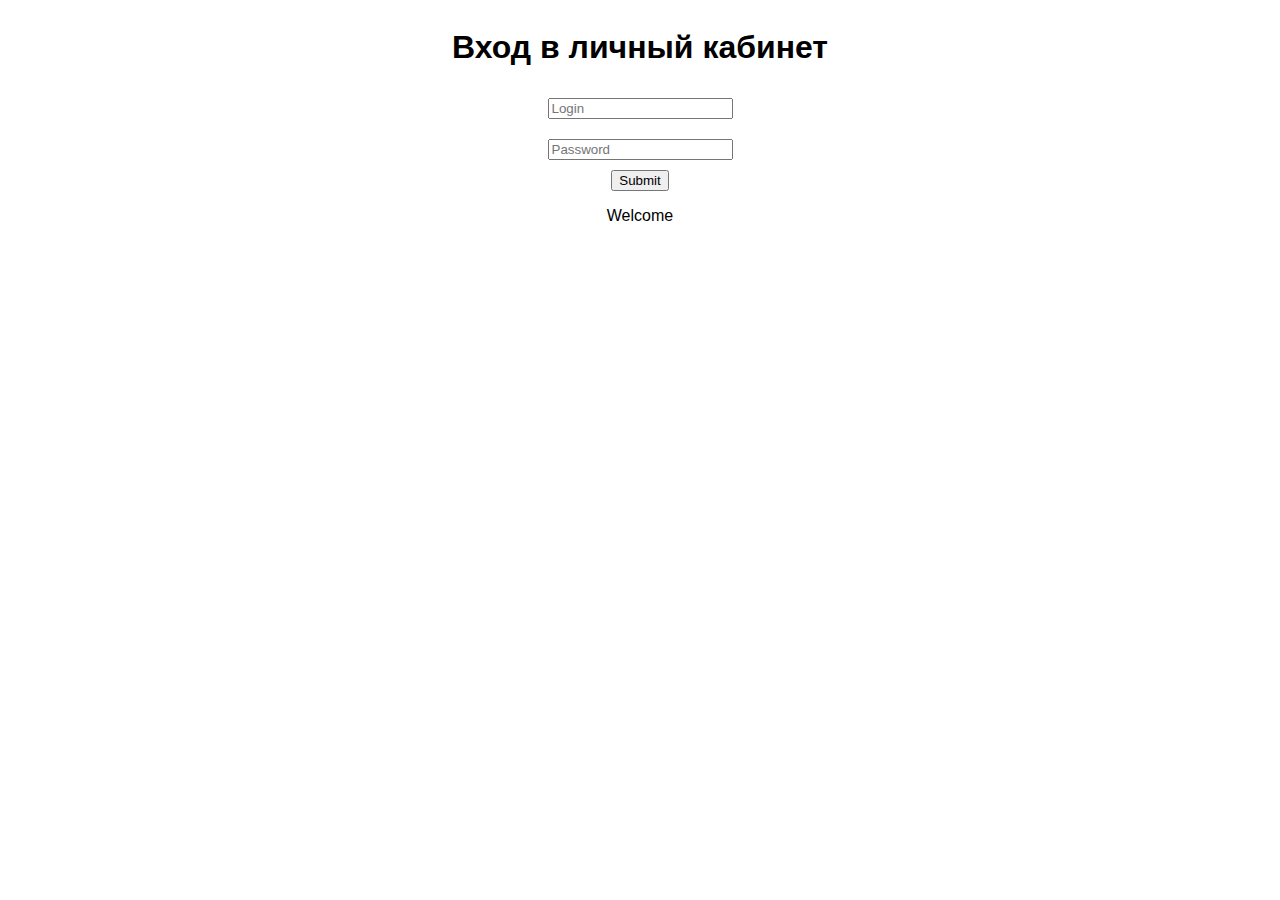
<file: authorization.html>
<!DOCTYPE html>
<html lang="en">
<head>
    <meta charset="UTF-8">
    <meta http-equiv="X-UA-Compatible" content="IE=edge">
    <meta name="viewport" content="width=device-width, initial-scale=1.0">
    <title>Authorization</title>
    <link rel="stylesheet" href="css/authorization.css">
</head>
<body>
    <div class="stripe">
        <p class="btn-exit"></p>
    </div>
    <div class="authorization">
        <h1>Вход в личный кабинет</h1>
        <input class="login" type="text" placeholder="Login">
        <input class="password" type="password" placeholder="Password">
        <input class="btn" id="btn" type="submit">
        <p id="info">Welcome</p>
    </div>
    <script src="js/authorization.js"></script>
</body>
</html>
</file>
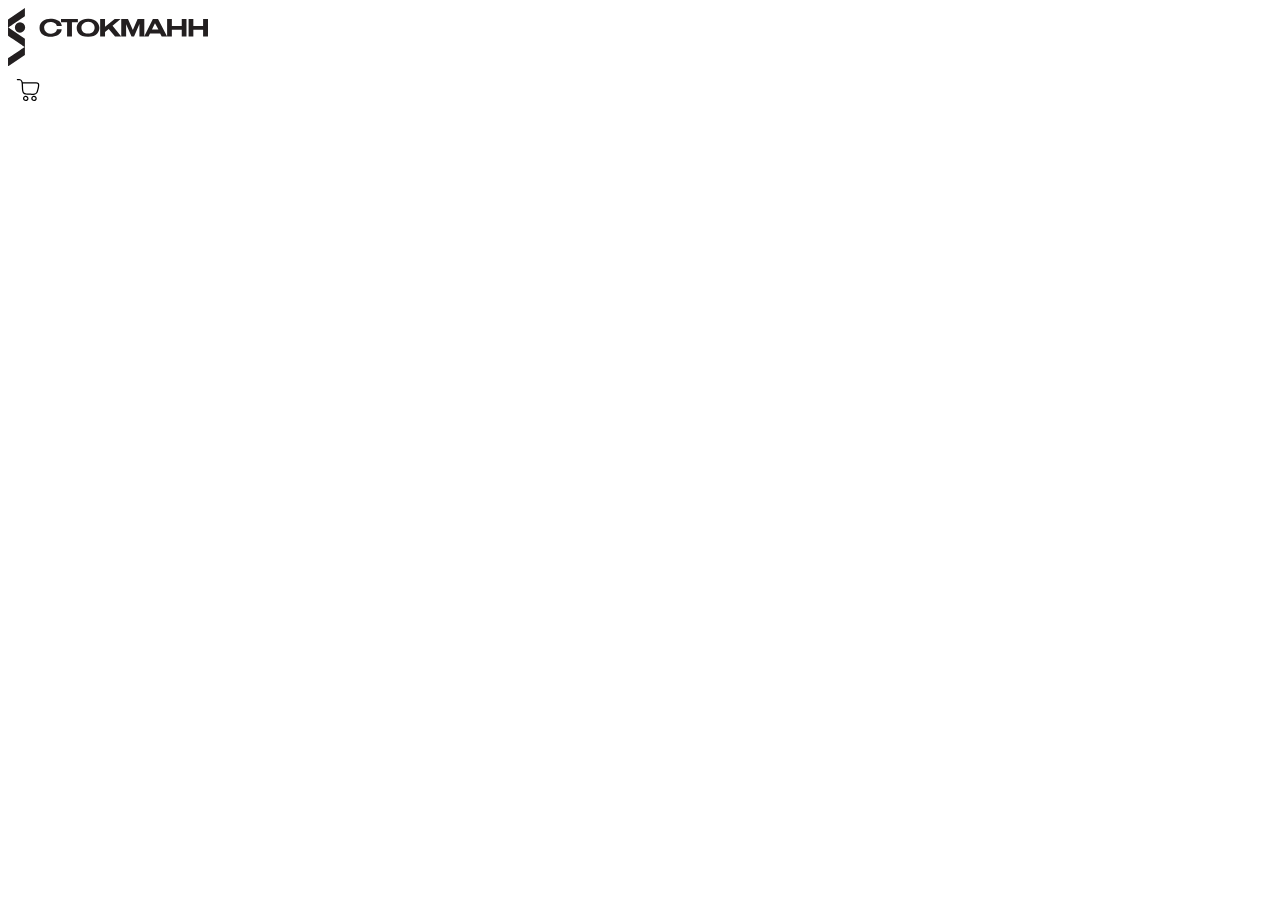
<file: cart.html>
<!DOCTYPE html>
<html lang="en">

<head>
    <meta charset="UTF-8">
    <meta http-equiv="X-UA-Compatible" content="IE=edge">
    <meta name="viewport" content="width=device-width, initial-scale=1.0">
    <title>Корзина</title>
    <link rel="stylesheet" href="css/cart.css">
</head>

<body>
    <header>
        <div class="logo">
            <a href="">
                <svg xmlns="http://www.w3.org/2000/svg" width="200" viewBox="0 0 151.7 44.3">
                    <g data-name="Слой 2">
                        <g data-name="Слой 1">
                            <path fill="#231F20"
                                d="M131.8 8.3h3.6v13.4h-3.6v-5.2h-7.5v5.2h-3.6V8.3h3.6v5.4h7.5V8.3zM148 8.3h3.7v13.4H148v-5.2h-7.4v5.2H137V8.3h3.6v5.4h7.4V8.3zM44.8 10.8h-4.6V8.3H53v2.5h-4.5v10.9h-3.7V10.8zM60.8 19.3c3.5 0 4.9-2.4 4.9-4.4s-1.5-4.4-4.9-4.4-5.1 2.4-5.1 4.4 1.1 4.5 5.1 4.4zm0-11.2c6.6 0 8.5 4.2 8.5 6.9s-1.7 6.9-8.5 6.9c-7.2 0-8.7-4.2-8.7-6.9s2-6.9 8.7-6.9z" />
                            <path fill="#231F20"
                                d="M37 13.7c-.3-2.2-2.9-3-4.8-3-3.5 0-4.8 2.5-4.8 4.3a4.53 4.53 0 0 0 4.8 4.5c1.8 0 4.5-.8 4.9-3.4h3.6c0 3.8-4.3 5.7-8.6 5.7-3.8 0-8.2-1.8-8.2-6.7s4.1-6.9 8.2-6.9c3.3 0 8.2 1 8.7 5.5zM80.9 8.3h4.5l-6.1 5.2 6.6 8.2h-4.7l-4.8-5.8-2.8 2.3v3.5h-3.7V8.3h3.7v6l7.3-6z" />
                            <path fill="#231F20"
                                d="M98.3 8.3h5.1v13.4h-3.7v-9.5l-4.1 9.5h-1.9l-4.1-9.4v9.4h-3.7V8.3H91l3.7 8.3 3.6-8.3z" />
                            <path fill="#231F20"
                                d="M115.4 19.3h-7.7l-1.1 2.4h-3.3l6.6-13.4h3.9l6.9 13.4h-4.1l-1.2-2.4zm-3.9-7.8l-2.3 4.9h4.9l-2.6-4.9zM5.2 14.8a3.9 3.9 0 0 1 7.8 0 4 4 0 0 1-3.9 3.9 3.84 3.84 0 0 1-3.9-3.9z" />
                            <path fill="#231F20"
                                d="M12.8 0L0 8.7V21s11.8 7.9 12.6 8.5C12.4 29.7 0 38 0 38v6.3l12.8-8.6V23.3L.3 14.8c.2-.1 12.5-8.5 12.5-8.5V0z" />
                        </g>
                    </g>
                </svg>
            </a>
        </div>
        

    </header>
    <div class="cart-container" id="btn-modal">

        <svg width="40" height="40" enable-background="new 0 0 64 64" version="1.1" viewBox="0 0 64 64"
            xmlns="http://www.w3.org/2000/svg" xmlns:xlink="http://www.w3.org/1999/xlink">
            <g>
                <path
                    d="M28.462,49.718c-1.202,0-2.322-0.447-3.151-1.26c-1.051-1.028-1.5-2.594-1.172-4.087c0.311-1.416,1.245-2.498,2.563-2.968   c1.803-0.643,3.784-0.14,4.983,1.234c0.852,0.977,1.237,2.295,1.057,3.618C32.467,48.262,30.667,49.718,28.462,49.718z    M28.326,43.117c-0.314,0-0.635,0.057-0.952,0.17c-0.896,0.32-1.188,1.085-1.282,1.513c-0.181,0.825,0.056,1.679,0.617,2.229   c0.454,0.445,1.077,0.689,1.753,0.689c1.024,0,2.143-0.596,2.298-1.734c0.104-0.761-0.103-1.483-0.581-2.032   C29.715,43.421,29.04,43.117,28.326,43.117z" />
            </g>
            <g>
                <path
                    d="M41.669,49.718c-1.203,0-2.322-0.447-3.152-1.26c-1.051-1.029-1.5-2.595-1.172-4.087c0.311-1.416,1.245-2.498,2.563-2.968   c1.802-0.644,3.783-0.14,4.983,1.234c0.853,0.977,1.237,2.295,1.057,3.618C45.673,48.262,43.874,49.718,41.669,49.718z    M41.532,43.117c-0.314,0-0.635,0.057-0.952,0.17c-0.896,0.32-1.188,1.085-1.282,1.513c-0.181,0.825,0.056,1.679,0.617,2.229   c0.454,0.445,1.077,0.689,1.754,0.689c1.023,0,2.142-0.596,2.297-1.734c0.104-0.761-0.103-1.483-0.581-2.032   C42.921,43.421,42.246,43.117,41.532,43.117z" />
            </g>
            <g>
                <path
                    d="M37.921,39.828c-1.068,0-2.127-0.026-3.093-0.05l-1.418-0.029c-2.82-0.038-7.541-0.102-9.318-2.541   c-0.916-1.261-1.626-3.712-1.81-6.247c-0.092-1.257-0.122-2.609-0.15-3.917c-0.105-4.737-0.215-9.636-3.169-10.481   c-1.206-0.344-2.195-0.3-3.688-0.236l-0.246,0.011c-0.533,0.025-1.019-0.404-1.042-0.957c-0.023-0.552,0.404-1.018,0.956-1.042   l0.245-0.011c1.568-0.068,2.809-0.123,4.324,0.312c2.326,0.665,3.45,2.574,4.012,5.039c0.392-0.004,1.029-0.013,1.838-0.023   c4.072-0.055,12.547-0.167,15.883-0.089c0.501,0.011,0.99,0.016,1.463,0.02c3.554,0.033,7.229,0.067,7.306,4.05   c0.063,3.361-1.077,7.377-1.429,8.529c-0.094,0.309-0.182,0.611-0.268,0.906c-0.405,1.388-0.787,2.698-1.572,3.912   c-0.889,1.373-2.344,2.259-4.21,2.563C41.172,39.767,39.536,39.828,37.921,39.828z M23.854,21.674   c0.195,1.684,0.236,3.515,0.276,5.325c0.028,1.283,0.058,2.61,0.146,3.816c0.154,2.122,0.743,4.266,1.433,5.215   c1.188,1.629,5.605,1.689,7.729,1.718l1.441,0.029c2.342,0.059,5.257,0.132,7.334-0.206c1.293-0.21,2.279-0.79,2.852-1.675   c0.627-0.969,0.953-2.088,1.332-3.385c0.088-0.303,0.178-0.613,0.275-0.93c0.679-2.226,1.388-5.471,1.341-7.907   c-0.034-1.799-1.102-2.049-5.324-2.088c-0.482-0.004-0.98-0.009-1.491-0.021c-3.296-0.076-11.749,0.036-15.81,0.089   C24.766,21.663,24.243,21.669,23.854,21.674z" />
            </g>
        </svg>

    </div>
    <div class="modal" id="modal">
        <div class="modal__body">
            <div class="modal__content">
                <a href="" class="modal__close">X</a>
                <div class="modal__title">Корзина</div>
                <div class="modal__text">
                    <div class="total">
                        Всего:
                        <span class="total-price" id="total-price">0</span>
                        <button id="btn-clear__cart" data-delete-cart>Очистить корзину</button>
                        <div id="cart"></div>
                    </div>
                </div>
            </div>
        </div>
    </div>



    <script src="js/modal.js"></script>
    <script src="js/cart.js"></script>
    
</body>

</html>
</file>
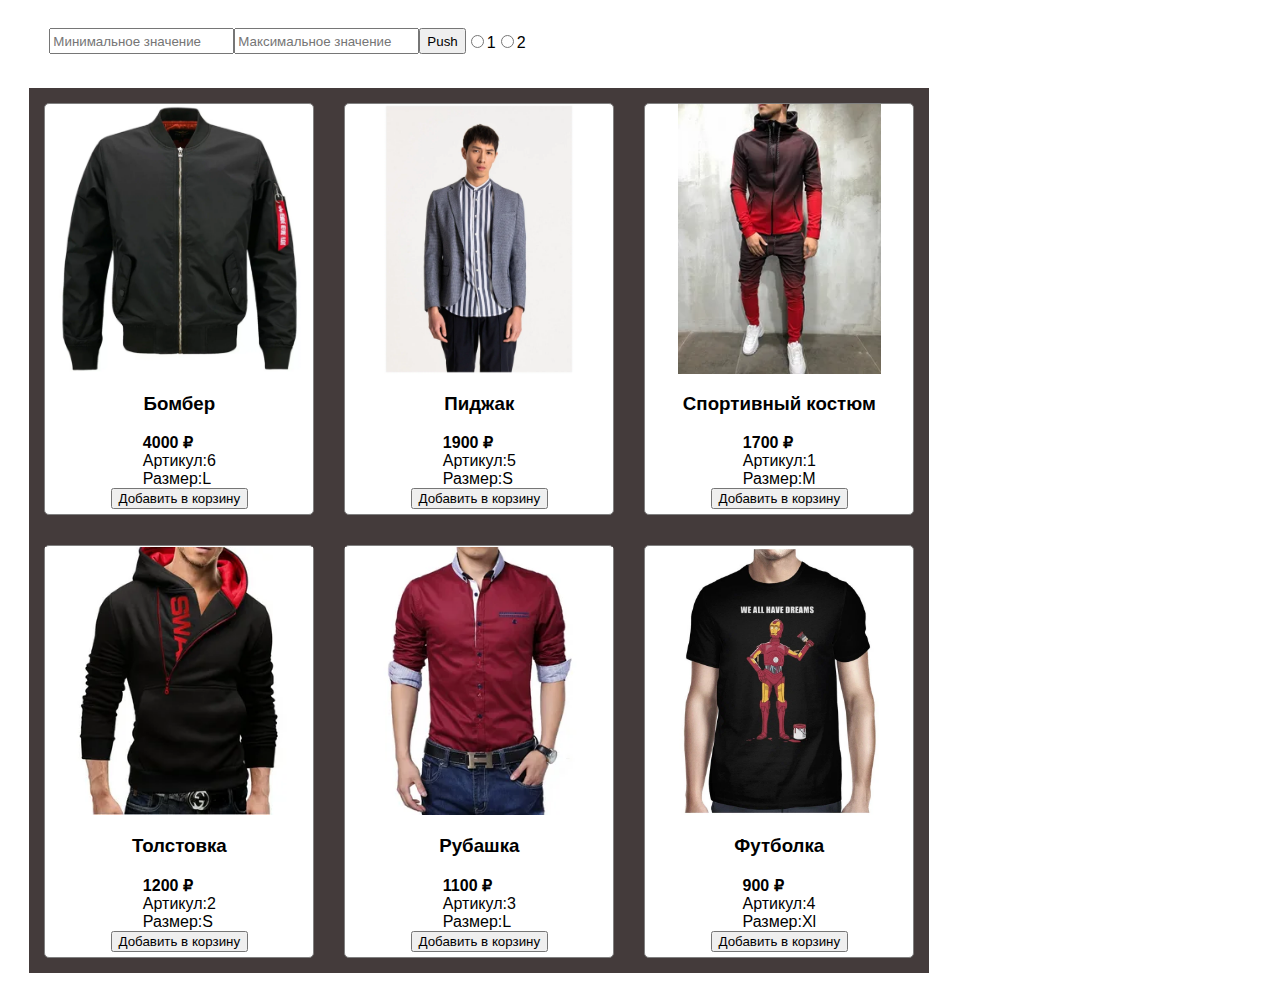
<file: catalog.html>
<!DOCTYPE html>
<html lang="en">

<head>
    <meta charset="UTF-8">
    <meta http-equiv="X-UA-Compatible" content="IE=edge">
    <meta name="viewport" content="width=device-width, initial-scale=1.0">
    <title>Каталог</title>
    <link rel="stylesheet" href="css/catalog.css">
</head>

<body>
    <div class="content">
        <div class="container">
            <div class="filters">
                <input class="filter-input" type="number" id="min-input" min="0" name="min"
                    placeholder="Минимальное значение">
                <input class="filter-input" type="number" id="max-input" min="1" name="max"
                    placeholder="Максимальное значение">
                <button id="btn">Push</button>
                <div class="btn-radio">
                    <p><input name="beer" id="mini" value="1" type="radio">1</p>
                    <p><input name="beer" id="maxi" value="2" type="radio">2</p>
                </div>
            </div>
            <div class="catalog" id="catalog"></div>
        </div>
        <div class="cart-container">
            <div id="cart-items"></div>
            <div id="total-price"></div>
            <a href="#" style="display: none;"
               id="clear-all-items">
                Очистить корзину
            </a>
        </div>
    </div>
    </div>





    <!-- <script src="js/modal.js"></script> -->
    <script src="js/catalog.js"></script>
</body>

</html>
</file>
<file: css/authorization.css>
body {
    font-family: Arial, Helvetica, sans-serif;
    justify-content: center;
}

.stripe {
    display: flex;
    flex-direction: column-reverse;
}

.btn-exit {
    display: none;
    
    
}

.authorization {
    align-items: center;
    display: flex;
    flex-direction: column;
    width: 100%;
}

.login {
  margin: 10px;
}

.password {
    margin: 10px;
}

.btn {

}
</file>
<file: css/cart.css>
body {
    font-family: Arial, Helvetica, sans-serif;
    height: 100%;
    display: block;
    overflow: auto;
}

.cart-container {
    display: flex;
    text-align: center;
}

.modal {
    display: none;
    position: fixed;
    background-color: rgba(0, 0, 0, 0.8);
    width: 75%;
    height: 100%;
}

.modal__body {
    padding: 10px;
    min-height: 100%;
}

.modal__content {
    background-color: #fff;
    color:black;
    position: relative;
    min-height: 100%;
    height: auto;
}

.modal__close {
    right: 10px;
    position: absolute;
}

.modal__title {

}

.modal__text {
    overflow: auto;
}

#cart {
    min-height: 800px;
    text-align: center;
    
}

.catalog-cart {
    display: flex;
    border: 1px solid grey;
    font-size: small;
    align-items: center;
    border-radius: 5px;
    margin: 15px 15px;
    background-color: #fff;
}

.catalog-cart__image {
    
    height: 70px;
    object-fit: contain;

}

.catalog-cart__title {
    font-size: small;
}

.catalog-cart__content {
    display: flex;
}

.catalog-cart__price {
    font-weight: bold;
}


.catalog-cart__number {}

.catalog-cart__btn {}

.catalog-cart__size {}
</file>
<file: css/catalog.css>
body {
    font-family: 'Helvetica';

}

.content {
    position: relative;
    display: grid;
    grid-template-columns: 900px 300px;
    justify-content: space-evenly;
}

.filters {
    display: flex;
    padding: 20px 20px;
    height: 40px;

}

.filter-input {
    height: 20px;
}

#btn {
    height: 26px;
}

.btn-radio {
    display: flex;
    align-items: flex-end;
}

.catalog {

    display: grid;
    grid-template-columns: repeat(auto-fit, minmax(250px, 1fr));
    background-color: rgb(68, 59, 59);
    height: auto;
}



.catalog-card {
    display: flex;
    border: 1px solid grey;
    flex-direction: column;
    align-items: center;
    border-radius: 5px;
    margin: 15px 15px;
    background-color: #fff;
}

.catalog-card__image {
    width: 100%;
    height: 270px;
    object-fit: contain;

}

.catalog-card__title {}

.catalog-card__content {}

.catalog-card__price {
    font-weight: bold;
}


.catalog-card__number {}

.catalog-card__btn {
    margin-bottom: 5px;
}

.catalog-card__size {}

.cart-container {
    height: 900px;
    width: 100%;
    text-align: center;
}

.modal {
    display: none;
    position: fixed;
    background-color: rgba(0, 0, 0, 0.8);
    width: 300px;
}

.modal__body {
    padding: 10px;
    min-height: 100%;
}

.modal__content {
    background-color: #fff;
    color:black;
    position: relative;
}

.modal__close {
    right: 10px;
    position: absolute;
}

.modal__title {}

.modal__text {
    
}

#cart {
    height: 800px;
}

.catalog-cart {
    display: flex;
    border: 1px solid grey;
    font-size: small;
    align-items: center;
    border-radius: 5px;
    margin: 15px 15px;
    background-color: #fff;
}

.catalog-cart__image {
    width: 100%;
    height: 70px;
    object-fit: contain;

}

.catalog-cart__title {
    font-size: small;
}

.catalog-cart__content {
    

}

.catalog-cart__price {
    font-weight: bold;
}


.catalog-cart__number {}

.catalog-cart__btn {}

.catalog-cart__size {}
</file>
